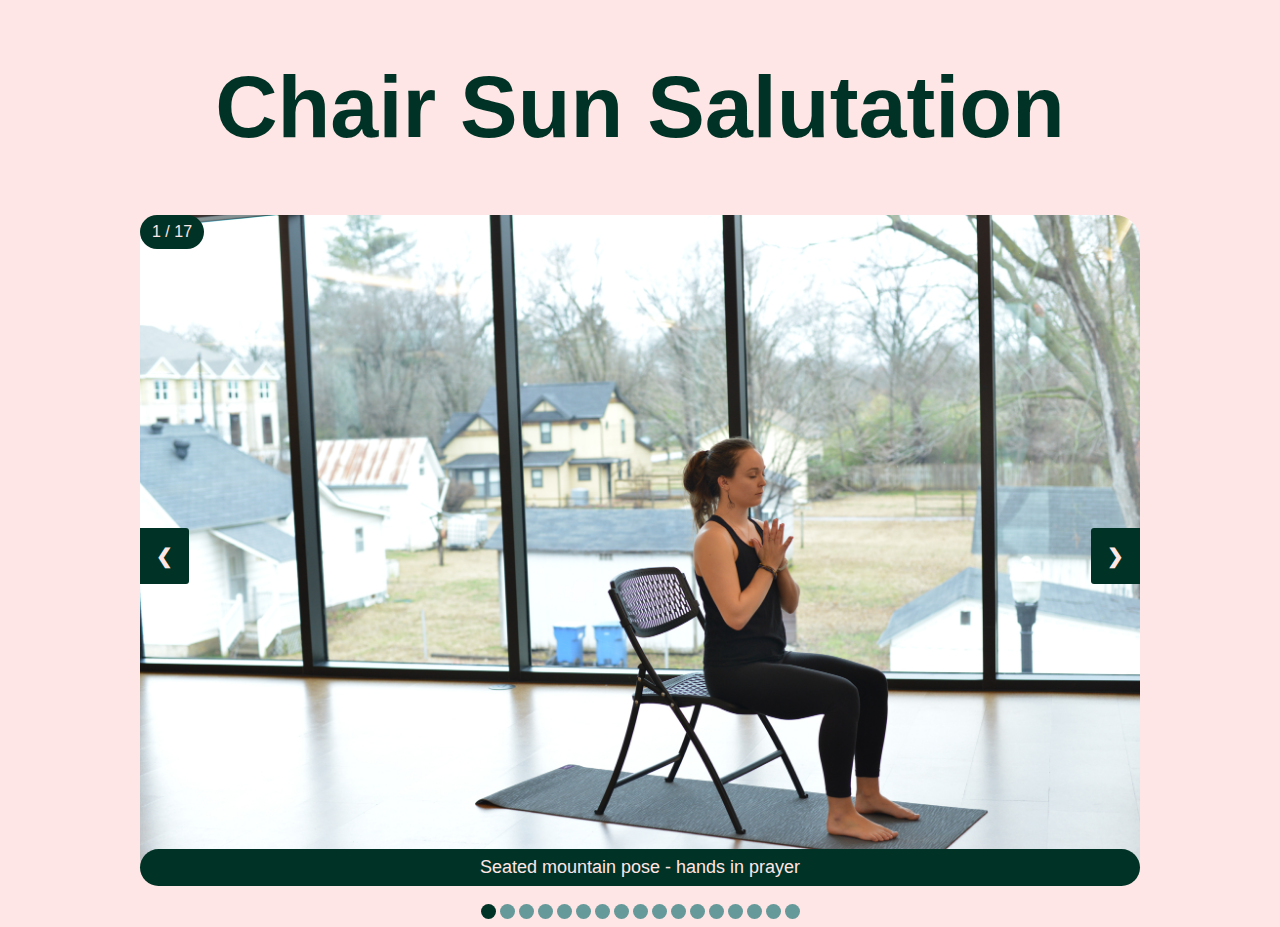
<file: html/chair.html>
<!DOCTYPE html>
<html lang="en">

<head>
    <meta charset="UTF-8">
    <meta http-equiv="X-UA-Compatible" content="IE=edge">
    <meta name="viewport" content="width=device-width, initial-scale=1.0">
    <link rel="stylesheet" href="../css/chair.css">
    <title>Chair Sequence</title>
</head>

<body>
    <h1>Chair Sun Salutation</h1>

    <!-- Slideshow container -->
    <div class="slideshow-container">

        <!-- Full-width images with number and caption text -->
        <div class="mySlides fade">
            <div class="numbertext">1 / 17</div>
            <img class="images"
                srcset="../Images/Chair Sequence/Chair_01_2048.jpg 2048w, ../Images/Chair Sequence/Chair_01.JPG 7360w"
                sizes="(max-width: 600px) 2048px, 7360px"
                src="../Images/Chair Sequence/Chair_01_2048.jpg"
                style="width: 100%;"
                alt="Come to a seated position at edge of chair with feet flat on the ground. Sit up tall, soften shoulders down the back, and bring hands to a prayer position in front of heart. Eyes can be closed or open. Focus on your breathing.">
            <div class="captiontext">Seated mountain pose - hands in prayer
            </div>
        </div>

        <div class="mySlides fade">
            <div class="numbertext">2 / 17</div>
            <img class="images"
                srcset="../Images/Chair Sequence/Chair_02_2048.JPG 2048w, ../Images/Chair Sequence/Chair_02.JPG 7360w"
                sizes="(max-width: 600px) 2048px, 7360px"
                src="../Images/Chair Sequence/Chair_02_2048.jpg"
                style="width: 100%;"
                alt="Extend arms overhead and lift gaze up if comfortable for the neck.">
            <div class="captiontext">Extend arms overhead</div>
        </div>

        <div class="mySlides fade">
            <div class="numbertext">3 / 17</div>
            <img class="images"
                srcset="../Images/Chair Sequence/Chair_03_2048.JPG 2048w, ../Images/Chair Sequence/Chair_03.JPG 7360w"
                sizes="(max-width: 600px) 2048px, 7360px"
                src="../Images/Chair Sequence/Chair_03_2048.jpg"
                style="width: 100%;"
                alt="Release arms down and fold forward over legs. Release the head and the neck towards the ground.">
            <div class="captiontext">Seated forward fold</div>
        </div>

        <div class="mySlides fade">
            <div class="numbertext">4 / 17</div>
            <img class="images"
                srcset="../Images/Chair Sequence/Chair_04_2048.JPG 2048w, ../Images/Chair Sequence/Chair_04.JPG 7360w"
                sizes="(max-width: 600px) 2048px, 7360px"
                src="../Images/Chair Sequence/Chair_04_2048.jpg"
                style="width: 100%;"
                alt="Slowly rise up and come back to a seated position. Rest hands palm down on top of thighs.">
            <div class="captiontext">Seated mountain pose</div>
        </div>

        <div class="mySlides fade">
            <div class="numbertext">5 / 17</div>
            <img class="images"
                srcset="../Images/Chair Sequence/Chair_05_2048.JPG 2048w, ../Images/Chair Sequence/Chair_05.JPG 7360w"
                sizes="(max-width: 600px) 2048px, 7360px"
                src="../Images/Chair Sequence/Chair_05_2048.jpg"
                style="width: 100%;"
                alt="Bring both hands to the right thigh and begin to lift heel off of the ground.">
            <div class="captiontext">Hands to right thigh - lift heel off
                ground</div>
        </div>

        <div class="mySlides fade">
            <div class="numbertext">6 / 17</div>
            <img class="images"
                srcset="../Images/Chair Sequence/Chair_06_2048.JPG 2048w, ../Images/Chair Sequence/Chair_06.JPG 7360w"
                sizes="(max-width: 600px) 2048px, 7360px"
                src="../Images/Chair Sequence/Chair_06_2048.jpg"
                style="width: 100%;"
                alt="Lift thigh up towards the chest for a modified lunge. If it feels comfortable, lift your gaze up.">
            <div class="captiontext">Modified lunge - lift thigh towards
                chest</div>
        </div>

        <div class="mySlides fade">
            <div class="numbertext">7 / 17</div>
            <img class="images"
                srcset="../Images/Chair Sequence/Chair_07_2048.JPG 2048w, ../Images/Chair Sequence/Chair_07.JPG 7360w"
                sizes="(max-width: 600px) 2048px, 7360px"
                src="../Images/Chair Sequence/Chair_07_2048.jpg"
                style="width: 100%;"
                alt="Release leg back to ground and come back to a seated position with hands resting on top of thighs.">
            <div class="captiontext">Seated mountain pose</div>
        </div>

        <div class="mySlides fade">
            <div class="numbertext">8 / 17</div>
            <img class="images"
                srcset="../Images/Chair Sequence/Chair_08_2048.JPG 2048w, ../Images/Chair Sequence/Chair_08.JPG 7360w"
                sizes="(max-width: 600px) 2048px, 7360px"
                src="../Images/Chair Sequence/Chair_08_2048.jpg"
                style="width: 100%;"
                alt="Bring hands to front of knees and begin to round through the shoulders and back coming to cat pose. Release chin towards the chest.">
            <div class="captiontext">Seated cat pose</div>
        </div>

        <div class="mySlides fade">
            <div class="numbertext">9 / 17</div>
            <img class="images"
                srcset="../Images/Chair Sequence/Chair_09_2048.JPG 2048w, ../Images/Chair Sequence/Chair_09.JPG 7360w"
                sizes="(max-width: 600px) 2048px, 7360px"
                src="../Images/Chair Sequence/Chair_09_2048.jpg"
                style="width: 100%;"
                alt="Slide hands back towards top of thighs as you pull your heart forward, release shoulders back, and gently lift gaze coming to cow pose.">
            <div class="captiontext">Seated cow pose</div>
        </div>

        <div class="mySlides fade">
            <div class="numbertext">10 / 17</div>
            <img class="images"
                srcset="../Images/Chair Sequence/Chair_10_2048.JPG 2048w, ../Images/Chair Sequence/Chair_10.JPG 7360w"
                sizes="(max-width: 600px) 2048px, 7360px"
                src="../Images/Chair Sequence/Chair_10_2048.jpg"
                style="width: 100%;"
                alt="Bring hands to front of knees and begin to round through the shoulders and back coming to cat pose. Release chin towards the chest.">
            <div class="captiontext">Seated cat pose</div>
        </div>

        <div class="mySlides fade">
            <div class="numbertext">11 / 17</div>
            <img class="images"
                srcset="../Images/Chair Sequence/Chair_11_2048.JPG 2048w, ../Images/Chair Sequence/Chair_11.JPG 7360w"
                sizes="(max-width: 600px) 2048px, 7360px"
                src="../Images/Chair Sequence/Chair_11_2048.jpg"
                style="width: 100%;"
                alt="Come back to a neutral spine, sit tall, and bring hands to top of thighs for seated mountain pose.">
            <div class="captiontext">Seated mountain pose</div>
        </div>

        <div class="mySlides fade">
            <div class="numbertext">12 / 17</div>
            <img class="images"
                srcset="../Images/Chair Sequence/Chair_12_2048.JPG 2048w, ../Images/Chair Sequence/Chair_12.JPG 7360w"
                sizes="(max-width: 600px) 2048px, 7360px"
                src="../Images/Chair Sequence/Chair_12_2048.jpg"
                style="width: 100%;"
                alt="Bring both hands to the left thigh and begin to lift heel off of the ground.">
            <div class="captiontext">Hands to left thigh - lift heel off
                ground</div>
        </div>

        <div class="mySlides fade">
            <div class="numbertext">13 / 17</div>
            <img class="images"
                srcset="../Images/Chair Sequence/Chair_13_2048.JPG 2048w, ../Images/Chair Sequence/Chair_13JPG 7360w"
                sizes="(max-width: 600px) 2048px, 7360px"
                src="../Images/Chair Sequence/Chair_13_2048.jpg"
                style="width: 100%;"
                alt="Lift thigh up towards the chest for a modified lunge. If it feels comfortable, lift your gaze up.">
            <div class="captiontext">Modified lunge - lift thigh towards
                chest</div>
        </div>

        <div class="mySlides fade">
            <div class="numbertext">14 / 17</div>
            <img class="images"
                srcset="../Images/Chair Sequence/Chair_14_2048.JPG 2048w, ../Images/Chair Sequence/Chair_14.JPG 7360w"
                sizes="(max-width: 600px) 2048px, 7360px"
                src="../Images/Chair Sequence/Chair_14_2048.jpg"
                style="width: 100%;"
                alt="Release leg back to ground and come back to a seated position with hands resting on top of thighs.">
            <div class="captiontext">Seated mountain pose</div>
        </div>

        <div class="mySlides fade">
            <div class="numbertext">15 / 17</div>
            <img class="images"
                srcset="../Images/Chair Sequence/Chair_15_2048.JPG 2048w, ../Images/Chair Sequence/Chair_15.JPG 7360w"
                sizes="(max-width: 600px) 2048px, 7360px"
                src="../Images/Chair Sequence/Chair_15_2048.jpg"
                style="width: 100%;"
                alt="Release arms down and fold forward over legs. Release the head and the neck towards the ground.">
            <div class="captiontext">Seated forward fold</div>
        </div>

        <div class="mySlides fade">
            <div class="numbertext">16 / 17</div>
            <img class="images"
                srcset="../Images/Chair Sequence/Chair_16_2048.JPG 2048w, ../Images/Chair Sequence/Chair_16.JPG 7360w"
                sizes="(max-width: 600px) 2048px, 7360px"
                src="../Images/Chair Sequence/Chair_16_2048.jpg"
                style="width: 100%;"
                alt="Slowly rise back up to a seated position and extend arms overhead. Gently lift gaze if comfortable for head and neck.">
            <div class="captiontext">Extend arms overhead</div>
        </div>

        <div class="mySlides fade">
            <div class="numbertext">17 / 17</div>
            <img class="images"
                srcset="../Images/Chair Sequence/Chair_17_2048.JPG 2048w, ../Images/Chair Sequence/Chair_17.JPG 7360w"
                sizes="(max-width: 600px) 2048px, 7360px"
                src="../Images/Chair Sequence/Chair_17_2048.jpg"
                style="width: 100%;"
                alt="Release arms down and bring hands together in prayer position in front of the heart. Repeat practice if desired.">
            <div class="captiontext">Seated mountain pose - hands in prayer
            </div>
        </div>

        <!-- Next and previous buttons -->
        <a class="prev" onclick="plusSlides(-1)">&#10094;</a>
        <a class="next" onclick="plusSlides(1)">&#10095;</a>

    </div>
    <br>

    <!-- Dots/circles under slideshow -->
    <div class="dotContainer" style="text-align: center;">
        <span class="dot" onclick="currentSlide(1)"></span>
        <span class="dot" onclick="currentSlide(2)"></span>
        <span class="dot" onclick="currentSlide(3)"></span>
        <span class="dot" onclick="currentSlide(4)"></span>
        <span class="dot" onclick="currentSlide(5)"></span>
        <span class="dot" onclick="currentSlide(6)"></span>
        <span class="dot" onclick="currentSlide(7)"></span>
        <span class="dot" onclick="currentSlide(8)"></span>
        <span class="dot" onclick="currentSlide(9)"></span>
        <span class="dot" onclick="currentSlide(10)"></span>
        <span class="dot" onclick="currentSlide(11)"></span>
        <span class="dot" onclick="currentSlide(12)"></span>
        <span class="dot" onclick="currentSlide(13)"></span>
        <span class="dot" onclick="currentSlide(14)"></span>
        <span class="dot" onclick="currentSlide(15)"></span>
        <span class="dot" onclick="currentSlide(16)"></span>
        <span class="dot" onclick="currentSlide(17)"></span>
    </div>


    <script src="../script.js"></script>
</body>

</html>
</file>
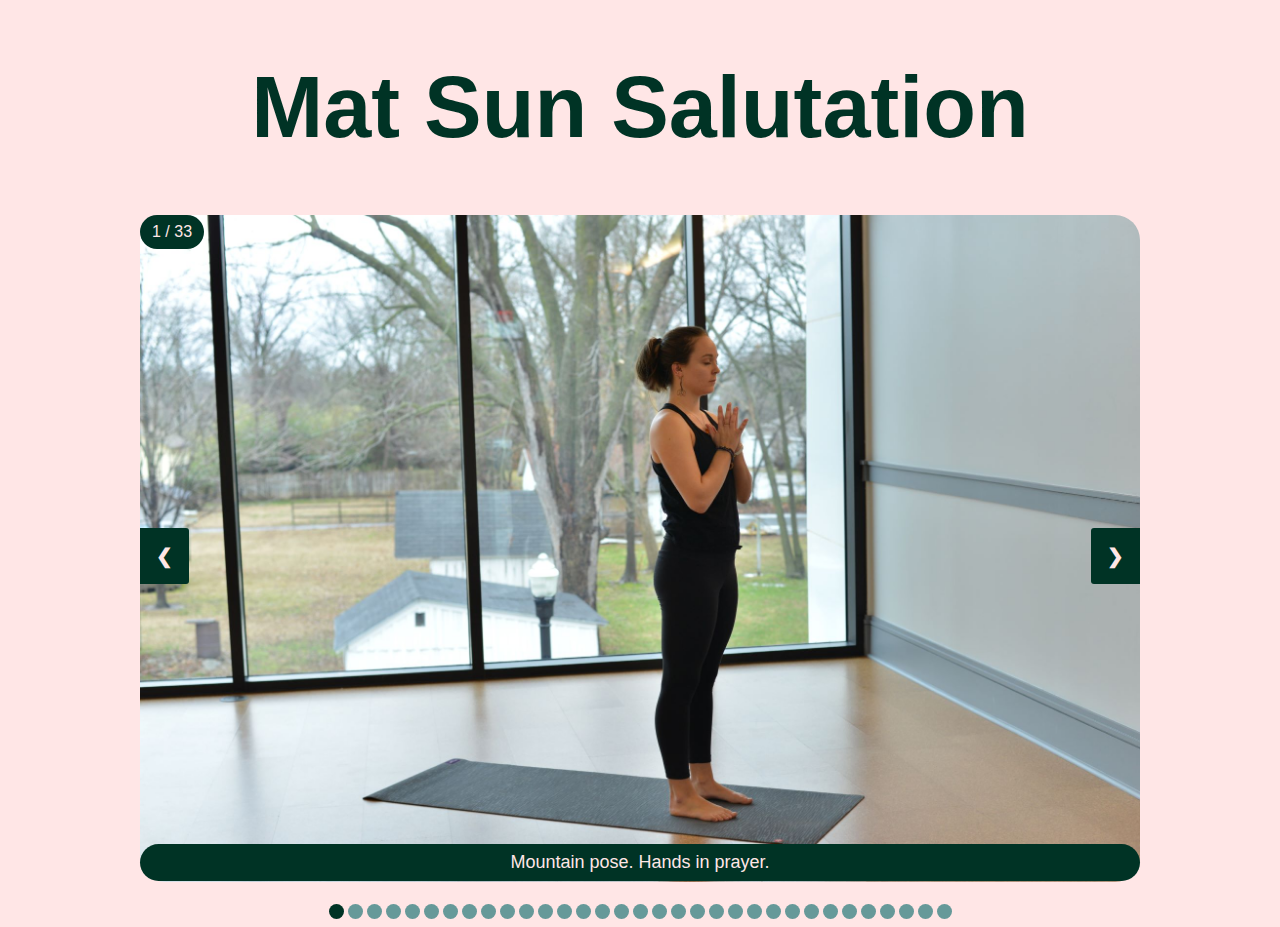
<file: html/mat.html>
<!DOCTYPE html>
<html lang="en">

<head>
    <meta charset="UTF-8">
    <meta http-equiv="X-UA-Compatible" content="IE=edge">
    <meta name="viewport" content="width=device-width, initial-scale=1.0">
    <link rel="stylesheet" href="../css/mat.css">
    <title>Mat Sequence</title>
</head>

<body>
    <h1>Mat Sun Salutation</h1>

    <!-- Slideshow container -->
    <div class="slideshow-container">

        <!-- Full-width images with number and caption text -->
        <div class="mySlides fade">
            <div class="numbertext">1 / 33</div>
            <img class="images"
                srcset="../Images/Mat Sequence/Free_01_2048.jpg 2048w, ../Images/Mat Sequence/Free_01.JPG 7360w"
                sizes="(max-width: 600px) 2048px, 7360px"
                src="../Images/Mat Sequence/Free_01_2048.JPG"
                style="width: 100%;"
                alt="Stand at top of mat with feet about hip width apart. Stand tall through spine, relax shoulders, and bring hands to a prayer position in front of the heart.">
            <div class="captiontext">Mountain pose. Hands in prayer.
            </div>
        </div>

        <div class="mySlides fade">
            <div class="numbertext">2 / 33</div>
            <img class="images"
                srcset="../Images/Mat Sequence/Free_02_2048.jpg 2048w, ../Images/Mat Sequence/Free_02.JPG 7360w"
                sizes="(max-width: 600px) 2048px, 7360px"
                src="../Images/Mat Sequence/Free_02_2048.JPG"
                style="width: 100%;"
                alt="Chair pose. Bend knees and sit hips back. Slightly tuck pelvis in and extend through crown of head.">
            <div class="captiontext">Chair pose. Hands in prayer.
            </div>
        </div>

        <div class="mySlides fade">
            <div class="numbertext">3 / 33</div>
            <img class="images"
                srcset="../Images/Mat Sequence/Free_03_2048.jpg 2048w, ../Images/Mat Sequence/Free_03.JPG 7360w"
                sizes="(max-width: 600px) 2048px, 7360px"
                src="../Images/Mat Sequence/Free_03_2048.JPG"
                style="width: 100%;"
                alt="Chair pose. Extend arms overhead, keeping arms in line with ears.">
            <div class="captiontext">Chair pose. Extend arms.
            </div>
        </div>

        <div class="mySlides fade">
            <div class="numbertext">4 / 33</div>
            <img class="images"
                srcset="../Images/Mat Sequence/Free_04_2048.jpg 2048w, ../Images/Mat Sequence/Free_04.JPG 7360w"
                sizes="(max-width: 600px) 2048px, 7360px"
                src="../Images/Mat Sequence/Free_04_2048.JPG"
                style="width: 100%;"
                alt="Forward fold. Straighten legs, keep knees slighly bent, release heart towards thighs and completely relax head and neck. Arms can hang or grab elbow.">
            <div class="captiontext">Forward fold
            </div>
        </div>

        <div class="mySlides fade">
            <div class="numbertext">5 / 33</div>
            <img class="images"
                srcset="../Images/Mat Sequence/Free_05_2048.jpg 2048w, ../Images/Mat Sequence/Free_05.JPG 7360w"
                sizes="(max-width: 600px) 2048px, 7360px"
                src="../Images/Mat Sequence/Free_05_2048.JPG"
                style="width: 100%;"
                alt="Halway lift. Hands on legs, extend crown of head.">
            <div class="captiontext">Halfway lift
            </div>
        </div>

        <div class="mySlides fade">
            <div class="numbertext">6 / 33</div>
            <img class="images"
                srcset="../Images/Mat Sequence/Free_06_2048.jpg 2048w, ../Images/Mat Sequence/Free_06.JPG 7360w"
                sizes="(max-width: 600px) 2048px, 7360px"
                src="../Images/Mat Sequence/Free_06_2048.JPG"
                style="width: 100%;"
                alt="Bend knees and plant hands on ground..">
            <div class="captiontext">Bend knees and plant hands on ground.
            </div>
        </div>

        <div class="mySlides fade">
            <div class="numbertext">7 / 33</div>
            <img class="images"
                srcset="../Images/Mat Sequence/Free_07_2048.jpg 2048w, ../Images/Mat Sequence/Free_07.JPG 7360w"
                sizes="(max-width: 600px) 2048px, 7360px"
                src="../Images/Mat Sequence/Free_07_2048.JPG"
                style="width: 100%;"
                alt="Table top. Ground through fingers and knuckles, shoulders over wrists, hips over knees.">
            <div class="captiontext">Table-top
            </div>
        </div>

        <div class="mySlides fade">
            <div class="numbertext">8 / 33</div>
            <img class="images"
                srcset="../Images/Mat Sequence/Free_08_2048.jpg 2048w, ../Images/Mat Sequence/Free_08.JPG 7360w"
                sizes="(max-width: 600px) 2048px, 7360px"
                src="../Images/Mat Sequence/Free_08_2048.JPG"
                style="width: 100%;"
                alt="Cow pose. Lift through heart, gaze, and hips, gently drop belly.">
            <div class="captiontext">Cow pose
            </div>
        </div>

        <div class="mySlides fade">
            <div class="numbertext">9 / 33</div>
            <img class="images"
                srcset="../Images/Mat Sequence/Free_09_2048.jpg 2048w, ../Images/Mat Sequence/Free_09.JPG 7360w"
                sizes="(max-width: 600px) 2048px, 7360px"
                src="../Images/Mat Sequence/Free_09_2048.JPG"
                style="width: 100%;"
                alt="Cat pose. Press through hands, round through spine, and bring belly button in.">
            <div class="captiontext">Cat pose
            </div>
        </div>

        <div class="mySlides fade">
            <div class="numbertext">10 / 33</div>
            <img class="images"
                srcset="../Images/Mat Sequence/Free_10_2048.jpg 2048w, ../Images/Mat Sequence/Free_10.JPG 7360w"
                sizes="(max-width: 600px) 2048px, 7360px"
                src="../Images/Mat Sequence/Free_10_2048.JPG"
                style="width: 100%;"
                alt="Table top. Ground through fingers and knuckles, shoulders over wrists, hips over knees.">
            <div class="captiontext">Table-top
            </div>
        </div>

        <div class="mySlides fade">
            <div class="numbertext">11 / 33</div>
            <img class="images"
                srcset="../Images/Mat Sequence/Free_11_2048.jpg 2048w, ../Images/Mat Sequence/Free_11.JPG 7360w"
                sizes="(max-width: 600px) 2048px, 7360px"
                src="../Images/Mat Sequence/Free_11_2048.JPG"
                style="width: 100%;"
                alt="Child's pose. Bring big toes together, knees wide, shift hips back toward heels. Inch fingertips foward.">
            <div class="captiontext">Child's pose
            </div>
        </div>

        <div class="mySlides fade">
            <div class="numbertext">12 / 33</div>
            <img class="images"
                srcset="../Images/Mat Sequence/Free_13_2048.jpg 2048w, ../Images/Mat Sequence/Free_13.JPG 7360w"
                sizes="(max-width: 600px) 2048px, 7360px"
                src="../Images/Mat Sequence/Free_13_2048.JPG"
                style="width: 100%;"
                alt="Table top. Ground through fingers and knuckles, shoulders over wrists, hips over knees.">
            <div class="captiontext">Table-top
            </div>
        </div>

        <div class="mySlides fade">
            <div class="numbertext">13 / 33</div>
            <img class="images"
                srcset="../Images/Mat Sequence/Free_14_2048.jpg 2048w, ../Images/Mat Sequence/Free_14.JPG 7360w"
                sizes="(max-width: 600px) 2048px, 7360px"
                src="../Images/Mat Sequence/Free_14_2048.JPG"
                style="width: 100%;"
                alt="Rise to knees. Place hands on hips.">
            <div class="captiontext">Rise to knees. Hands on hips.
            </div>
        </div>

        <div class="mySlides fade">
            <div class="numbertext">14 / 33</div>
            <img class="images"
                srcset="../Images/Mat Sequence/Free_15_2048.jpg 2048w, ../Images/Mat Sequence/Free_15.JPG 7360w"
                sizes="(max-width: 600px) 2048px, 7360px"
                src="../Images/Mat Sequence/Free_15_2048.JPG"
                style="width: 100%;"
                alt="Low lunge with right leg forward. Bring knee directly over ankle.">
            <div class="captiontext">Low lunge. Right leg forward.
            </div>
        </div>

        <div class="mySlides fade">
            <div class="numbertext">15 / 33</div>
            <img class="images"
                srcset="../Images/Mat Sequence/Free_16_2048.jpg 2048w, ../Images/Mat Sequence/Free_16.JPG 7360w"
                sizes="(max-width: 600px) 2048px, 7360px"
                src="../Images/Mat Sequence/Free_16_2048.JPG"
                style="width: 100%;"
                alt="Activate legs and gently press hips forward.">
            <div class="captiontext">Activate legs and gently press hips
                forward.
            </div>
        </div>

        <div class="mySlides fade">
            <div class="numbertext">16 / 33</div>
            <img class="images"
                srcset="../Images/Mat Sequence/Free_18_2048.jpg 2048w, ../Images/Mat Sequence/Free_18.JPG 7360w"
                sizes="(max-width: 600px) 2048px, 7360px"
                src="../Images/Mat Sequence/Free_18_2048.JPG"
                style="width: 100%;"
                alt="Extend arms. Lift heart. Gently lift gaze.">
            <div class="captiontext">Extend arms. Lift heart. Gently lift
                gaze.
            </div>
        </div>

        <div class="mySlides fade">
            <div class="numbertext">17 / 33</div>
            <img class="images"
                srcset="../Images/Mat Sequence/Free_19_2048.jpg 2048w, ../Images/Mat Sequence/Free_19.JPG 7360w"
                sizes="(max-width: 600px) 2048px, 7360px"
                src="../Images/Mat Sequence/Free_19_2048.JPG"
                style="width: 100%;" alt="Release hands to mat.">
            <div class="captiontext">Release hands to mat.
            </div>
        </div>

        <div class="mySlides fade">
            <div class="numbertext">18 / 33</div>
            <img class="images"
                srcset="../Images/Mat Sequence/Free_20_2048.jpg 2048w, ../Images/Mat Sequence/Free_20.JPG 7360w"
                sizes="(max-width: 600px) 2048px, 7360px"
                src="../Images/Mat Sequence/Free_20_2048.JPG"
                style="width: 100%;"
                alt="Release left leg back. Come to table-top.">
            <div class="captiontext">Release leg back. Come to
                table-top.
            </div>
        </div>

        <div class="mySlides fade">
            <div class="numbertext">19 / 33</div>
            <img class="images"
                srcset="../Images/Mat Sequence/Free_21_2048.jpg 2048w, ../Images/Mat Sequence/Free_21.JPG 7360w"
                sizes="(max-width: 600px) 2048px, 7360px"
                src="../Images/Mat Sequence/Free_21_2048.JPG"
                style="width: 100%;"
                alt="Cow pose. Lift through heart, gaze, and hips, gently drop belly.">
            <div class="captiontext">Cow pose
            </div>
        </div>

        <div class="mySlides fade">
            <div class="numbertext">20 / 33</div>
            <img class="images"
                srcset="../Images/Mat Sequence/Free_22_2048.jpg 2048w, ../Images/Mat Sequence/Free_22.JPG 7360w"
                sizes="(max-width: 600px) 2048px, 7360px"
                src="../Images/Mat Sequence/Free_22_2048.JPG"
                style="width: 100%;"
                alt="Cat pose. Press through hands, round through spine, and bring belly button in.">
            <div class="captiontext">Cat pose
            </div>
        </div>

        <div class="mySlides fade">
            <div class="numbertext">21 / 33</div>
            <img class="images"
                srcset="../Images/Mat Sequence/Free_23_2048.jpg 2048w, ../Images/Mat Sequence/Free_23.JPG 7360w"
                sizes="(max-width: 600px) 2048px, 7360px"
                src="../Images/Mat Sequence/Free_23_2048.JPG"
                style="width: 100%;"
                alt="Child's pose. Bring big toes together, knees wide, shift hips back toward heels. Inch fingertips foward.">
            <div class="captiontext">Child's pose
            </div>
        </div>

        <div class="mySlides fade">
            <div class="numbertext">22 / 33</div>
            <img class="images"
                srcset="../Images/Mat Sequence/Free_25_2048.jpg 2048w, ../Images/Mat Sequence/Free_25.JPG 7360w"
                sizes="(max-width: 600px) 2048px, 7360px"
                src="../Images/Mat Sequence/Free_25_2048.JPG"
                style="width: 100%;"
                alt="Table top. Ground through fingers and knuckles, shoulders over wrists, hips over knees.">
            <div class="captiontext">Table-top
            </div>
        </div>

        <div class="mySlides fade">
            <div class="numbertext">23 / 33</div>
            <img class="images"
                srcset="../Images/Mat Sequence/Free_26_2048.jpg 2048w, ../Images/Mat Sequence/Free_26.JPG 7360w"
                sizes="(max-width: 600px) 2048px, 7360px"
                src="../Images/Mat Sequence/Free_26_2048.JPG"
                style="width: 100%;" alt="Rise to knees. Hands on hips.">
            <div class="captiontext">Rise to knees. Hands on hips.
            </div>
        </div>

        <div class="mySlides fade">
            <div class="numbertext">24 / 33</div>
            <img class="images"
                srcset="../Images/Mat Sequence/Free_27_2048.jpg 2048w, ../Images/Mat Sequence/Free_27.JPG 7360w"
                sizes="(max-width: 600px) 2048px, 7360px"
                src="../Images/Mat Sequence/Free_27_2048.JPG"
                style="width: 100%;"
                alt="Low lunge with right leg forward. Bring knee directly over ankle.">
            <div class="captiontext">Low lunge. Left leg forward.
            </div>
        </div>

        <div class="mySlides fade">
            <div class="numbertext">25 / 33</div>
            <img class="images"
                srcset="../Images/Mat Sequence/Free_28_2048.jpg 2048w, ../Images/Mat Sequence/Free_28.JPG 7360w"
                sizes="(max-width: 600px) 2048px, 7360px"
                src="../Images/Mat Sequence/Free_28_2048.JPG"
                style="width: 100%;"
                alt="Activate legs. Gently press hips forward.">
            <div class="captiontext">Activate legs. Gently press hips
                forward.
            </div>
        </div>

        <div class="mySlides fade">
            <div class="numbertext">26 / 33</div>
            <img class="images"
                srcset="../Images/Mat Sequence/Free_29_2048.jpg 2048w, ../Images/Mat Sequence/Free_29.JPG 7360w"
                sizes="(max-width: 600px) 2048px, 7360px"
                src="../Images/Mat Sequence/Free_29_2048.JPG"
                style="width: 100%;"
                alt="Extend arms. Lift heart. Gently lift gaze.">
            <div class="captiontext">Extend arms. Lift heart. Gently lift
                gaze.
            </div>
        </div>

        <div class="mySlides fade">
            <div class="numbertext">27 / 33</div>
            <img class="images"
                srcset="../Images/Mat Sequence/Free_30_2048.jpg 2048w, ../Images/Mat Sequence/Free_30.JPG 7360w"
                sizes="(max-width: 600px) 2048px, 7360px"
                src="../Images/Mat Sequence/Free_30_2048.JPG"
                style="width: 100%;" alt="Release hands to mat.">
            <div class="captiontext">Release hands to mat.
            </div>
        </div>

        <div class="mySlides fade">
            <div class="numbertext">28 / 33</div>
            <img class="images"
                srcset="../Images/Mat Sequence/Free_31_2048.jpg 2048w, ../Images/Mat Sequence/Free_31.JPG 7360w"
                sizes="(max-width: 600px) 2048px, 7360px"
                src="../Images/Mat Sequence/Free_31_2048.JPG"
                style="width: 100%;"
                alt="Release leg back. Come to table-top.">
            <div class="captiontext">Release leg back. Come to table-top.
            </div>
        </div>

        <div class="mySlides fade">
            <div class="numbertext">29 / 33</div>
            <img class="images"
                srcset="../Images/Mat Sequence/Free_32_2048.jpg 2048w, ../Images/Mat Sequence/Free_32.JPG 7360w"
                sizes="(max-width: 600px) 2048px, 7360px"
                src="../Images/Mat Sequence/Free_32_2048.JPG"
                style="width: 100%;" alt="Tuck toes underneath.">
            <div class="captiontext">Tuck toes underneath.
            </div>
        </div>

        <div class="mySlides fade">
            <div class="numbertext">30 / 33</div>
            <img class="images"
                srcset="../Images/Mat Sequence/Free_34_2048.jpg 2048w, ../Images/Mat Sequence/Free_34.JPG 7360w"
                sizes="(max-width: 600px) 2048px, 7360px"
                src="../Images/Mat Sequence/Free_34_2048.JPG"
                style="width: 100%;"
                alt="Downward-facing dog. Press into hands, lift hips up and back. Release heart towards thighs and soften gaze towards feet.">
            <div class="captiontext">Downward-Facing Dog
            </div>
        </div>

        <div class="mySlides fade">
            <div class="numbertext">31 / 33</div>
            <img class="images"
                srcset="../Images/Mat Sequence/Free_35_2048.jpg 2048w, ../Images/Mat Sequence/Free_35.JPG 7360w"
                sizes="(max-width: 600px) 2048px, 7360px"
                src="../Images/Mat Sequence/Free_35_2048.JPG"
                style="width: 100%;"
                alt="Forward fold. Walk legs to top of mat, keeping a soft bend in the knees. Release head and neck.">
            <div class="captiontext">Forward fold
            </div>
        </div>

        <div class="mySlides fade">
            <div class="numbertext">32 / 33</div>
            <img class="images"
                srcset="../Images/Mat Sequence/Free_36_2048.jpg 2048w, ../Images/Mat Sequence/Free_36.JPG 7360w"
                sizes="(max-width: 600px) 2048px, 7360px"
                src="../Images/Mat Sequence/Free_36_2048.JPG"
                style="width: 100%;"
                alt="Rise to standing. Lift arms overhead and lift gaze if comfortable.">
            <div class="captiontext">Rise to standing. Lift arms overhead.
            </div>
        </div>

        <div class="mySlides fade">
            <div class="numbertext">33 / 33</div>
            <img class="images"
                srcset="../Images/Mat Sequence/Free_37_2048.jpg 2048w, ../Images/Mat Sequence/Free_37.JPG 7360w"
                sizes="(max-width: 600px) 2048px, 7360px"
                src="../Images/Mat Sequence/Free_37_2048.JPG"
                style="width: 100%;"
                alt="Mountain pose. Release hands to prayer in front of heart.">
            <div class="captiontext">Mountain pose. Hands in prayer.
            </div>
        </div>



        <!-- Next and previous buttons -->
        <a class="prev" onclick="plusSlides(-1)">&#10094;</a>
        <a class="next" onclick="plusSlides(1)">&#10095;</a>

    </div>
    <br>

    <!-- Dots/circles under slideshow -->
    <div class="dotContainer" style="text-align: center;">
        <span class="dot" onclick="currentSlide(1)"></span>
        <span class="dot" onclick="currentSlide(2)"></span>
        <span class="dot" onclick="currentSlide(3)"></span>
        <span class="dot" onclick="currentSlide(4)"></span>
        <span class="dot" onclick="currentSlide(5)"></span>
        <span class="dot" onclick="currentSlide(6)"></span>
        <span class="dot" onclick="currentSlide(7)"></span>
        <span class="dot" onclick="currentSlide(8)"></span>
        <span class="dot" onclick="currentSlide(9)"></span>
        <span class="dot" onclick="currentSlide(10)"></span>
        <span class="dot" onclick="currentSlide(11)"></span>
        <span class="dot" onclick="currentSlide(12)"></span>
        <span class="dot" onclick="currentSlide(13)"></span>
        <span class="dot" onclick="currentSlide(14)"></span>
        <span class="dot" onclick="currentSlide(15)"></span>
        <span class="dot" onclick="currentSlide(16)"></span>
        <span class="dot" onclick="currentSlide(17)"></span>
        <span class="dot" onclick="currentSlide(18)"></span>
        <span class="dot" onclick="currentSlide(19)"></span>
        <span class="dot" onclick="currentSlide(20)"></span>
        <span class="dot" onclick="currentSlide(21)"></span>
        <span class="dot" onclick="currentSlide(22)"></span>
        <span class="dot" onclick="currentSlide(23)"></span>
        <span class="dot" onclick="currentSlide(24)"></span>
        <span class="dot" onclick="currentSlide(25)"></span>
        <span class="dot" onclick="currentSlide(26)"></span>
        <span class="dot" onclick="currentSlide(27)"></span>
        <span class="dot" onclick="currentSlide(28)"></span>
        <span class="dot" onclick="currentSlide(29)"></span>
        <span class="dot" onclick="currentSlide(30)"></span>
        <span class="dot" onclick="currentSlide(31)"></span>
        <span class="dot" onclick="currentSlide(32)"></span>
        <span class="dot" onclick="currentSlide(33)"></span>
    </div>


    <script src="../script.js"></script>
</body>

</html>
</file>
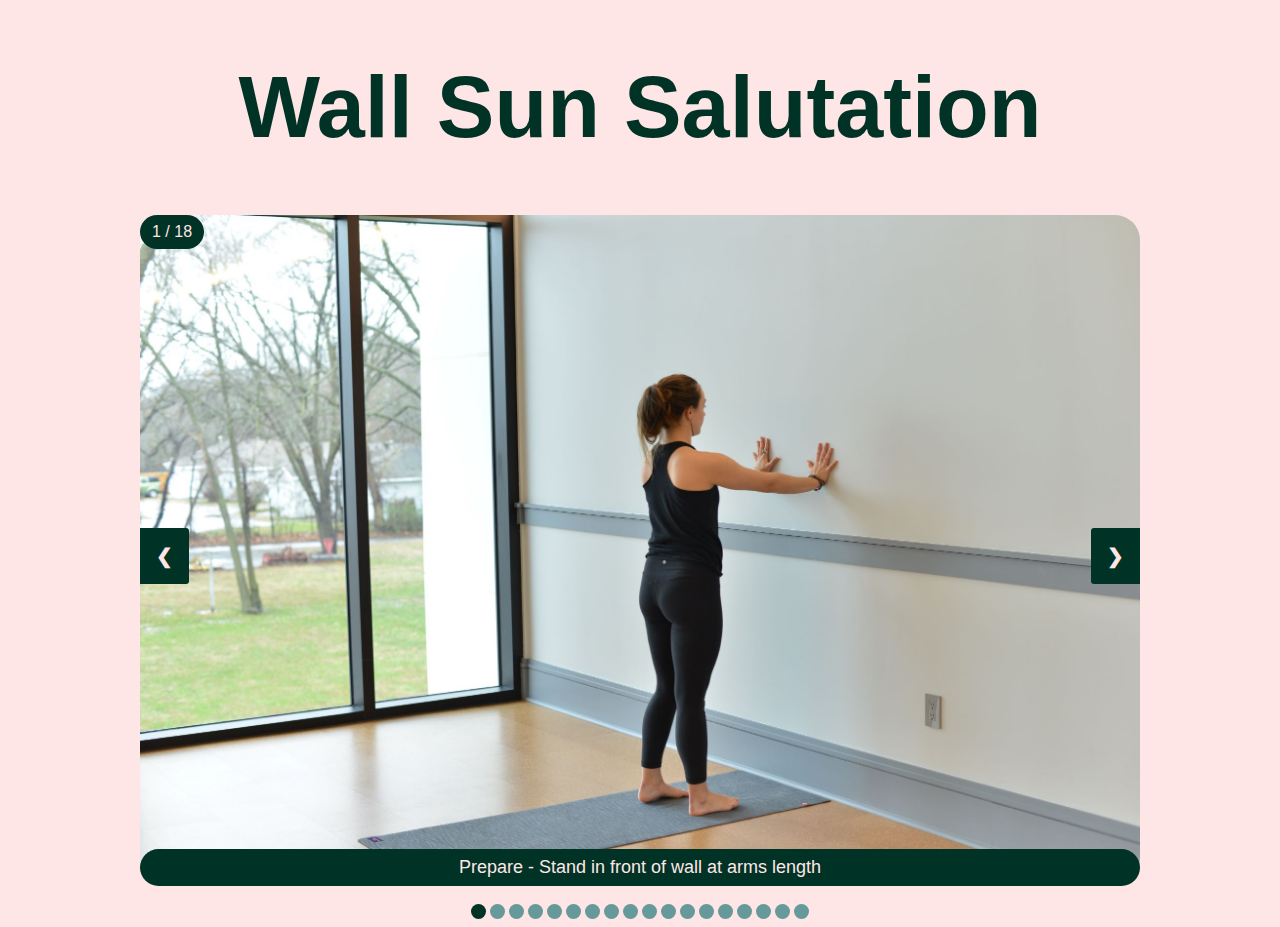
<file: html/wall.html>
<!DOCTYPE html>
<html lang="en">

<head>
    <meta charset="UTF-8">
    <meta http-equiv="X-UA-Compatible" content="IE=edge">
    <meta name="viewport" content="width=device-width, initial-scale=1.0">
    <link rel="stylesheet" href="../css/wall.css">
    <title>Wall Sequence</title>
</head>

<body>
    <h1>Wall Sun Salutation</h1>

    <!-- Slideshow container -->
    <div class="slideshow-container">

        <!-- Full-width images with number and caption text -->
        <div class="mySlides fade">
            <div class="numbertext">1 / 18</div>
            <img class="images"
                srcset="../Images/Wall Sequence/Wall_01_2048.jpg 2048w, ../Images/Wall Sequence/Wall_01.JPG 7360w"
                sizes="(max-width: 600px) 2048px, 7360px"
                src="../Images/Wall Sequence/Wall_01_2048.JPG"
                style="width: 100%;"
                alt="Prepare. Come to a standing position in front of wall. Place hands on wall and extend arms so that you are standing an arms length away. This is your placement for the remainder of the practice.">
            <div class="captiontext">Prepare - Stand in front of wall at
                arms length
            </div>
        </div>

        <div class="mySlides fade">
            <div class="numbertext">2 / 18</div>
            <img class="images"
                srcset="../Images/Wall Sequence/Wall_02_2048.jpg 2048w, ../Images/Wall Sequence/Wall_02.JPG 7360w"
                sizes="(max-width: 600px) 2048px, 7360px"
                src="../Images/Wall Sequence/Wall_02_2048.JPG"
                style="width: 100%;"
                alt="Mountain pose. Release hands from wall and bring them to a prayer position in front of heart.">
            <div class="captiontext">Mountain pose. Hands in prayer.
            </div>
        </div>

        <div class="mySlides fade">
            <div class="numbertext">3 / 18</div>
            <img class="images"
                srcset="../Images/Wall Sequence/Wall_03_2048.jpg 2048w, ../Images/Wall Sequence/Wall_03.JPG 7360w"
                sizes="(max-width: 600px) 2048px, 7360px"
                src="../Images/Wall Sequence/Wall_03_2048.JPG"
                style="width: 100%;"
                alt="Upward Salute. Extend arms overhead. Gently lift gaze if comfortable.">
            <div class="captiontext">Upward Salute
            </div>
        </div>

        <div class="mySlides fade">
            <div class="numbertext">4 / 18</div>
            <img class="images"
                srcset="../Images/Wall Sequence/Wall_04_2048.jpg 2048w, ../Images/Wall Sequence/Wall_04.JPG 7360w"
                sizes="(max-width: 600px) 2048px, 7360px"
                src="../Images/Wall Sequence/Wall_04_2048.JPG"
                style="width: 100%;"
                alt="Preparing for downward-facing dog. Place hands on wall and begin to step legs back.">
            <div class="captiontext">Place hands on wall. Begin to step
                back.
            </div>
        </div>

        <div class="mySlides fade">
            <div class="numbertext">5 / 18</div>
            <img class="images"
                srcset="../Images/Wall Sequence/Wall_05_2048.jpg 2048w, ../Images/Wall Sequence/Wall_05.JPG 7360w"
                sizes="(max-width: 600px) 2048px, 7360px"
                src="../Images/Wall Sequence/Wall_05_2048.JPG"
                style="width: 100%;"
                alt="Downward-facing dog pose. Step legs back, press hands into the wall and release your heart towards the ground. Keep knees slightly bent.">
            <div class="captiontext">Downward-Facing Dog
            </div>
        </div>

        <div class="mySlides fade">
            <div class="numbertext">6 / 18</div>
            <img class="images"
                srcset="../Images/Wall Sequence/Wall_06_2048.jpg 2048w, ../Images/Wall Sequence/Wall_06.JPG 7360w"
                sizes="(max-width: 600px) 2048px, 7360px"
                src="../Images/Wall Sequence/Wall_06_2048.JPG"
                style="width: 100%;"
                alt="Press into hands and activate core to lift chest up.">
            <div class="captiontext">Press into hands to lift chest up
            </div>
        </div>


        <div class="mySlides fade">
            <div class="numbertext">7 / 18</div>
            <img class="images"
                srcset="../Images/Wall Sequence/Wall_07_2048.jpg 2048w, ../Images/Wall Sequence/Wall_07.JPG 7360w"
                sizes="(max-width: 600px) 2048px, 7360px"
                src="../Images/Wall Sequence/Wall_07_2048.JPG"
                style="width: 100%;"
                alt="Crescent lunge with right leg forward. Bring right leg to a 90 degree angle and actively press back through left heel.">
            <div class="captiontext">Crescent lunge with right leg
            </div>
        </div>

        <div class="mySlides fade">
            <div class="numbertext">8 / 18</div>
            <img class="images"
                srcset="../Images/Wall Sequence/Wall_08_2048.jpg 2048w, ../Images/Wall Sequence/Wall_08.JPG 7360w"
                sizes="(max-width: 600px) 2048px, 7360px"
                src="../Images/Wall Sequence/Wall_08_2048.JPG"
                style="width: 100%;"
                alt="Soften shoulders and slighly lift gaze if comfortable.">
            <div class="captiontext">Soften shoulders and slighly lift gaze
            </div>
        </div>

        <div class="mySlides fade">
            <div class="numbertext">9 / 18</div>
            <img class="images"
                srcset="../Images/Wall Sequence/Wall_09_2048.jpg 2048w, ../Images/Wall Sequence/Wall_09.JPG 7360w"
                sizes="(max-width: 600px) 2048px, 7360px"
                src="../Images/Wall Sequence/Wall_09_2048.JPG"
                style="width: 100%;"
                alt="Downward-facing dog pose. Step right leg back, press hands into the wall and release your heart towards the ground. Keep knees slightly bent.">
            <div class="captiontext">Downward-Facing Dog
            </div>
        </div>

        <div class="mySlides fade">
            <div class="numbertext">10 / 18</div>
            <img class="images"
                srcset="../Images/Wall Sequence/Wall_10_2048.jpg 2048w, ../Images/Wall Sequence/Wall_10.JPG 7360w"
                sizes="(max-width: 600px) 2048px, 7360px"
                src="../Images/Wall Sequence/Wall_10_2048.JPG"
                style="width: 100%;"
                alt="Walk legs forward and coming to standing at top of mat. Keep hands on wall.">
            <div class="captiontext">Step legs forward coming to standing
            </div>
        </div>

        <div class="mySlides fade">
            <div class="numbertext">11 / 18</div>
            <img class="images"
                srcset="../Images/Wall Sequence/Wall_11_2048.jpg 2048w, ../Images/Wall Sequence/Wall_11.JPG 7360w"
                sizes="(max-width: 600px) 2048px, 7360px"
                src="../Images/Wall Sequence/Wall_11_2048.JPG"
                style="width: 100%;"
                alt="Chaturanga. Slowly hug elbows into ribs as you lower your chest towards the wall.">
            <div class="captiontext">Chaturanga
            </div>
        </div>

        <div class="mySlides fade">
            <div class="numbertext">12 / 18</div>
            <img class="images"
                srcset="../Images/Wall Sequence/Wall_12_2048.jpg 2048w, ../Images/Wall Sequence/Wall_12.JPG 7360w"
                sizes="(max-width: 600px) 2048px, 7360px"
                src="../Images/Wall Sequence/Wall_12_2048.JPG"
                style="width: 100%;" alt="Press back up to standing.">
            <div class="captiontext">Press back up to standing
            </div>
        </div>

        <div class="mySlides fade">
            <div class="numbertext">13 / 18</div>
            <img class="images"
                srcset="../Images/Wall Sequence/Wall_13_2048.jpg 2048w, ../Images/Wall Sequence/Wall_13.JPG 7360w"
                sizes="(max-width: 600px) 2048px, 7360px"
                src="../Images/Wall Sequence/Wall_13_2048.JPG"
                style="width: 100%;"
                alt="Upward-facing dog. Lift heels up, roll shoulders back, and lift heart and gaze up.">
            <div class="captiontext">Upward-Facing Dog
            </div>
        </div>

        <div class="mySlides fade">
            <div class="numbertext">14 / 18</div>
            <img class="images"
                srcset="../Images/Wall Sequence/Wall_14_2048.jpg 2048w, ../Images/Wall Sequence/Wall_14.JPG 7360w"
                sizes="(max-width: 600px) 2048px, 7360px"
                src="../Images/Wall Sequence/Wall_14_2048.JPG"
                style="width: 100%;"
                alt="Downward-facing dog pose. Step legs back, press hands into the wall and release your heart towards the ground. Keep knees slightly bent.">
            <div class="captiontext">Downward-Facing Dog
            </div>
        </div>

        <div class="mySlides fade">
            <div class="numbertext">15 / 18</div>
            <img class="images"
                srcset="../Images/Wall Sequence/Wall_15_2048.jpg 2048w, ../Images/Wall Sequence/Wall_15.JPG 7360w"
                sizes="(max-width: 600px) 2048px, 7360px"
                src="../Images/Wall Sequence/Wall_15_2048.JPG"
                style="width: 100%;"
                alt="Crescent lunge with left leg forward. Bring left leg to a 90 degree angle and actively press back through right heel.">
            <div class="captiontext">Crescent lunge with left leg
            </div>
        </div>

        <div class="mySlides fade">
            <div class="numbertext">16 / 18</div>
            <img class="images"
                srcset="../Images/Wall Sequence/Wall_16_2048.jpg 2048w, ../Images/Wall Sequence/Wall_16.JPG 7360w"
                sizes="(max-width: 600px) 2048px, 7360px"
                src="../Images/Wall Sequence/Wall_16_2048.JPG"
                style="width: 100%;"
                alt="Downward-facing dog pose. Step legs back, press hands into the wall and release your heart towards the ground. Keep knees slightly bent.">
            <div class="captiontext">Downward-Facing Dog
            </div>
        </div>

        <div class="mySlides fade">
            <div class="numbertext">17 / 18</div>
            <img class="images"
                srcset="../Images/Wall Sequence/Wall_17_2048.jpg 2048w, ../Images/Wall Sequence/Wall_17.JPG 7360w"
                sizes="(max-width: 600px) 2048px, 7360px"
                src="../Images/Wall Sequence/Wall_17_2048.JPG"
                style="width: 100%;"
                alt="Upward salute. Press into hands to come to standing and extend arms overhead. Lift gaze if comfortable.">
            <div class="captiontext">Upward Salute
            </div>
        </div>

        <div class="mySlides fade">
            <div class="numbertext">18 / 18</div>
            <img class="images"
                srcset="../Images/Wall Sequence/Wall_18_2048.jpg 2048w, ../Images/Wall Sequence/Wall_18.JPG 7360w"
                sizes="(max-width: 600px) 2048px, 7360px"
                src="../Images/Wall Sequence/Wall_18_2048.JPG"
                style="width: 100%;"
                alt="Mountain pose. Release hands into prayer in front of heart.">
            <div class="captiontext">Mountain Pose. Hands in prayer.
            </div>
        </div>


        <!-- Next and previous buttons -->
        <a class="prev" onclick="plusSlides(-1)">&#10094;</a>
        <a class="next" onclick="plusSlides(1)">&#10095;</a>

    </div>
    <br>

    <!-- Dots/circles under slideshow -->
    <div class="dotContainer" style="text-align: center;">
        <span class="dot" onclick="currentSlide(1)"></span>
        <span class="dot" onclick="currentSlide(2)"></span>
        <span class="dot" onclick="currentSlide(3)"></span>
        <span class="dot" onclick="currentSlide(4)"></span>
        <span class="dot" onclick="currentSlide(5)"></span>
        <span class="dot" onclick="currentSlide(6)"></span>
        <span class="dot" onclick="currentSlide(7)"></span>
        <span class="dot" onclick="currentSlide(8)"></span>
        <span class="dot" onclick="currentSlide(9)"></span>
        <span class="dot" onclick="currentSlide(10)"></span>
        <span class="dot" onclick="currentSlide(11)"></span>
        <span class="dot" onclick="currentSlide(12)"></span>
        <span class="dot" onclick="currentSlide(13)"></span>
        <span class="dot" onclick="currentSlide(14)"></span>
        <span class="dot" onclick="currentSlide(15)"></span>
        <span class="dot" onclick="currentSlide(16)"></span>
        <span class="dot" onclick="currentSlide(17)"></span>
        <span class="dot" onclick="currentSlide(18)"></span>
    </div>


    <script src="../script.js"></script>
</body>

</html>
</file>
<file: css/chair.css>
@import url('https://fonts.googleapis.com/css?family=Muli&display=swap');

body{
    background: #FFE6E6;
    font-family: Arial, sans-serif;
}


h1{
    color: #003325;
    font-size: calc(3em + 3vw);
    justify-content:center;
    display: flex;
}

* {box-sizing:border-box}

/* Slideshow container */
.slideshow-container{
  max-width: 1000px;
  position: relative;
  margin: auto;
}

.images{
  border-radius: 25px;
}

/* Next & previous buttons */
.prev, .next{
  cursor: pointer;
  position: absolute;
  top: 50%;
  width: auto;
  padding: 16px;
  margin-top: -22px;
  color: #FFE6E6;
  font-weight: bold;
  font-size: 20px;
  transition: 0.6s ease;
  border-radius: 0 3px 3px 0;
  user-select: none;
}

/* position the next button to the right */
.next{
  right: 0;
  border-radius: 3px 0 0 3px;
}

/* add background to next right buttons for visibility */
.prev, .next{
  background-color: #003325;
}

/* on hover, add a black background with a slight see-through */
.prev:hover, .next:hover{
  background-color: #669999;
}

/* caption text */
.captiontext{
  color: #FFE6E6;
  font-size: 18px;
  padding: 8px 12px;
  position: absolute;
  bottom: 0px;
  width: 100%;
  text-align: center;
  background-color: #003325;
  border-radius: 25px;
}

/* number text */
.numbertext{
  color: #FFE6E6;
  font-size: 16px;
  padding: 8px 12px;
  position: absolute;
  top: 0;
  background-color: #003325;
  border-radius: 25px;
}

/* dots indicators */
.dot{
  cursor: pointer;
  height: 15px;
  width: 15px;
  margin: 0 2px;
  background-color: #669999;
  border-radius: 50%;
  display: inline-flex;
  transition: background-color 0.6s ease;
}

.active, .dot:hover{
  background-color: #003325
}

.dotContainer{
  display: flex;
  justify-content: center;
}

/* fading animation */
.fade {
  -webkit-animation-name: fade;
  -webkit-animation-duration: 1.5s;
  animation-name: fade;
  animation-duration: 1.5s;
}

@-webkit-keyframes fade{
  from {opacity: .4;}
  to {opacity: 1;}
}

@keyframes fade{
  from {opacity: .4;}
  to {opacity: 1;}
}

/* on smaller screens, decrease text size */
@media only screen and (max-width: 300px){
  .prev, .next, .captiontext {font-size: 11px;}
}
</file>
<file: css/mat.css>
@import url('https://fonts.googleapis.com/css?family=Muli&display=swap');

body{
    background: #FFE6E6;
    font-family: Arial, sans-serif;
}


h1{
    color: #003325;
    font-size: calc(3em + 3vw);
    justify-content:center;
    display: flex;
}

* {box-sizing:border-box}

/* Slideshow container */
.slideshow-container{
  max-width: 1000px;
  position: relative;
  margin: auto;
}

.images{
  border-radius: 25px;
}

/* Next & previous buttons */
.prev, .next{
  cursor: pointer;
  position: absolute;
  top: 50%;
  width: auto;
  padding: 16px;
  margin-top: -22px;
  color: #FFE6E6;
  font-weight: bold;
  font-size: 20px;
  transition: 0.6s ease;
  border-radius: 0 3px 3px 0;
  user-select: none;
}

/* position the next button to the right */
.next{
  right: 0;
  border-radius: 3px 0 0 3px;
}

/* add background to next right buttons for visibility */
.prev, .next{
  background-color: #003325;
}

/* on hover, add a black background with a slight see-through */
.prev:hover, .next:hover{
  background-color: #669999;
}

/* caption text */
.captiontext{
  color: #FFE6E6;
  font-size: 18px;
  padding: 8px 12px;
  position: absolute;
  bottom: 5px;
  width: 100%;
  align-items: center;
  text-align: center;
  background-color: #003325;
  border-radius: 25px;
}

/* number text */
.numbertext{
  color: #FFE6E6;
  font-size: 16px;
  padding: 8px 12px;
  position: absolute;
  top: 0;
  background-color: #003325;
  border-radius: 25px;
}

/* dots indicators */
.dot{
  cursor: pointer;
  height: 15px;
  width: 15px;
  margin: 0 2px;
  background-color: #669999;
  border-radius: 50%;
  display: inline-flex;
  transition: background-color 0.6s ease;
}

.active, .dot:hover{
  background-color: #003325
}

.dotContainer{
  display: flex;
  justify-content: center;
}

/* fading animation */
.fade {
  -webkit-animation-name: fade;
  -webkit-animation-duration: 1.5s;
  animation-name: fade;
  animation-duration: 1.5s;
}

@-webkit-keyframes fade{
  from {opacity: .4;}
  to {opacity: 1;}
}

@keyframes fade{
  from {opacity: .4;}
  to {opacity: 1;}
}

/* on smaller screens, decrease text size */
@media only screen and (max-width: 300px){
  .prev, .next, .captiontext {font-size: 11px;}
}

/* background blur on caption text */
</file>
<file: css/wall.css>
@import url('https://fonts.googleapis.com/css?family=Muli&display=swap');

body{
    background: #FFE6E6;
    font-family: Arial, sans-serif;
}


h1{
    color: #003325;
    font-size: calc(3em + 3vw);
    justify-content:center;
    display: flex;
}

* {box-sizing:border-box}

/* Slideshow container */
.slideshow-container{
  max-width: 1000px;
  position: relative;
  margin: auto;
}

.images{
  border-radius: 25px;
}

/* Next & previous buttons */
.prev, .next{
  cursor: pointer;
  position: absolute;
  top: 50%;
  width: auto;
  padding: 16px;
  margin-top: -22px;
  color: #FFE6E6;
  font-weight: bold;
  font-size: 20px;
  transition: 0.6s ease;
  border-radius: 0 3px 3px 0;
  user-select: none;
}

/* position the next button to the right */
.next{
  right: 0;
  border-radius: 3px 0 0 3px;
}

/* add background to next right buttons for visibility */
.prev, .next{
  background-color: #003325;
}

/* on hover, add a black background with a slight see-through */
.prev:hover, .next:hover{
  background-color: #669999;
}

/* caption text */
.captiontext{
  color: #FFE6E6;
  font-size: 18px;
  padding: 8px 12px;
  position: absolute;
  bottom: 0px;
  width: 100%;
  text-align: center;
  background-color: #003325;
  border-radius: 25px;
}

/* number text */
.numbertext{
  color: #FFE6E6;
  font-size: 16px;
  padding: 8px 12px;
  position: absolute;
  top: 0;
  background-color: #003325;
  border-radius: 25px;
}

/* dots indicators */
.dot{
  cursor: pointer;
  height: 15px;
  width: 15px;
  margin: 0 2px;
  background-color: #669999;
  border-radius: 50%;
  display: inline-flex;
  transition: background-color 0.6s ease;
}

.active, .dot:hover{
  background-color: #003325
}

.dotContainer{
  display: flex;
  justify-content: center;
}

/* fading animation */
.fade {
  -webkit-animation-name: fade;
  -webkit-animation-duration: 1.5s;
  animation-name: fade;
  animation-duration: 1.5s;
}

@-webkit-keyframes fade{
  from {opacity: .4;}
  to {opacity: 1;}
}

@keyframes fade{
  from {opacity: .4;}
  to {opacity: 1;}
}

/* on smaller screens, decrease text size */
@media only screen and (max-width: 300px){
  .prev, .next, .captiontext {font-size: 11px;}
}
</file>
